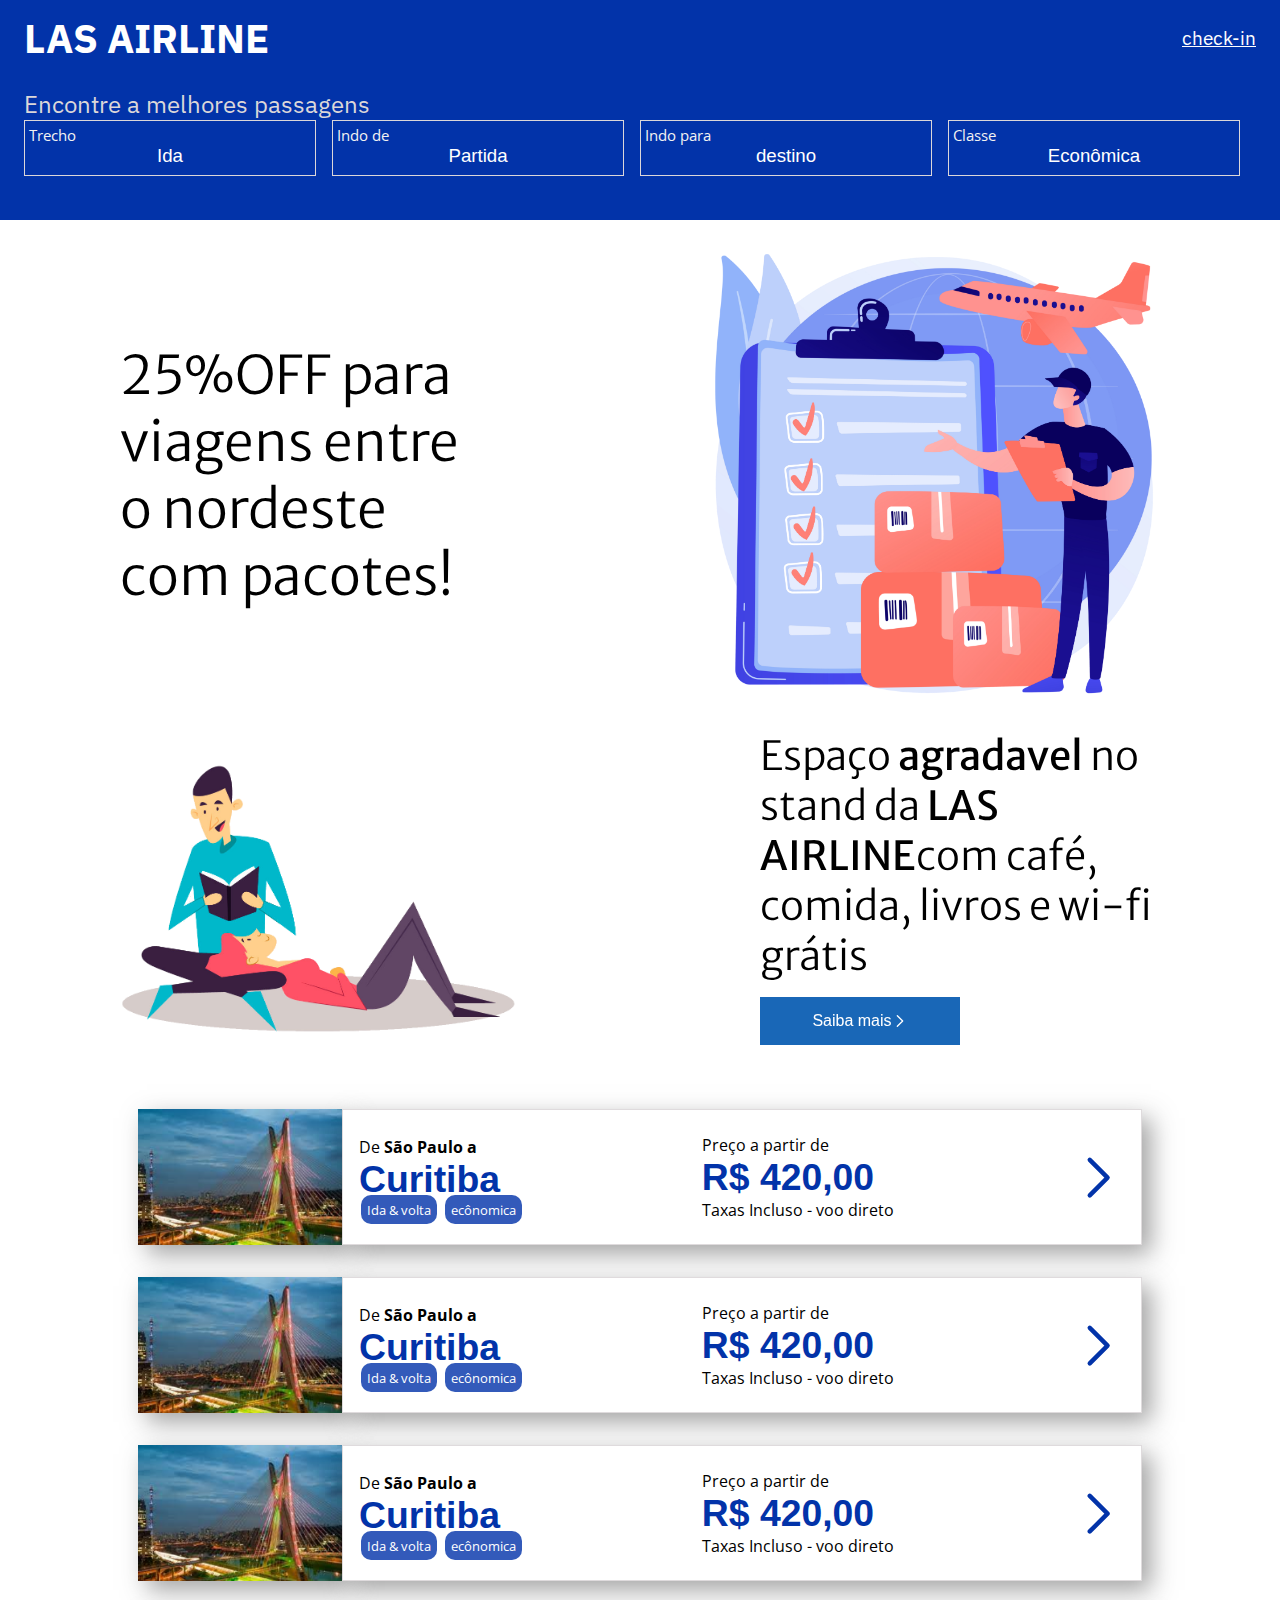
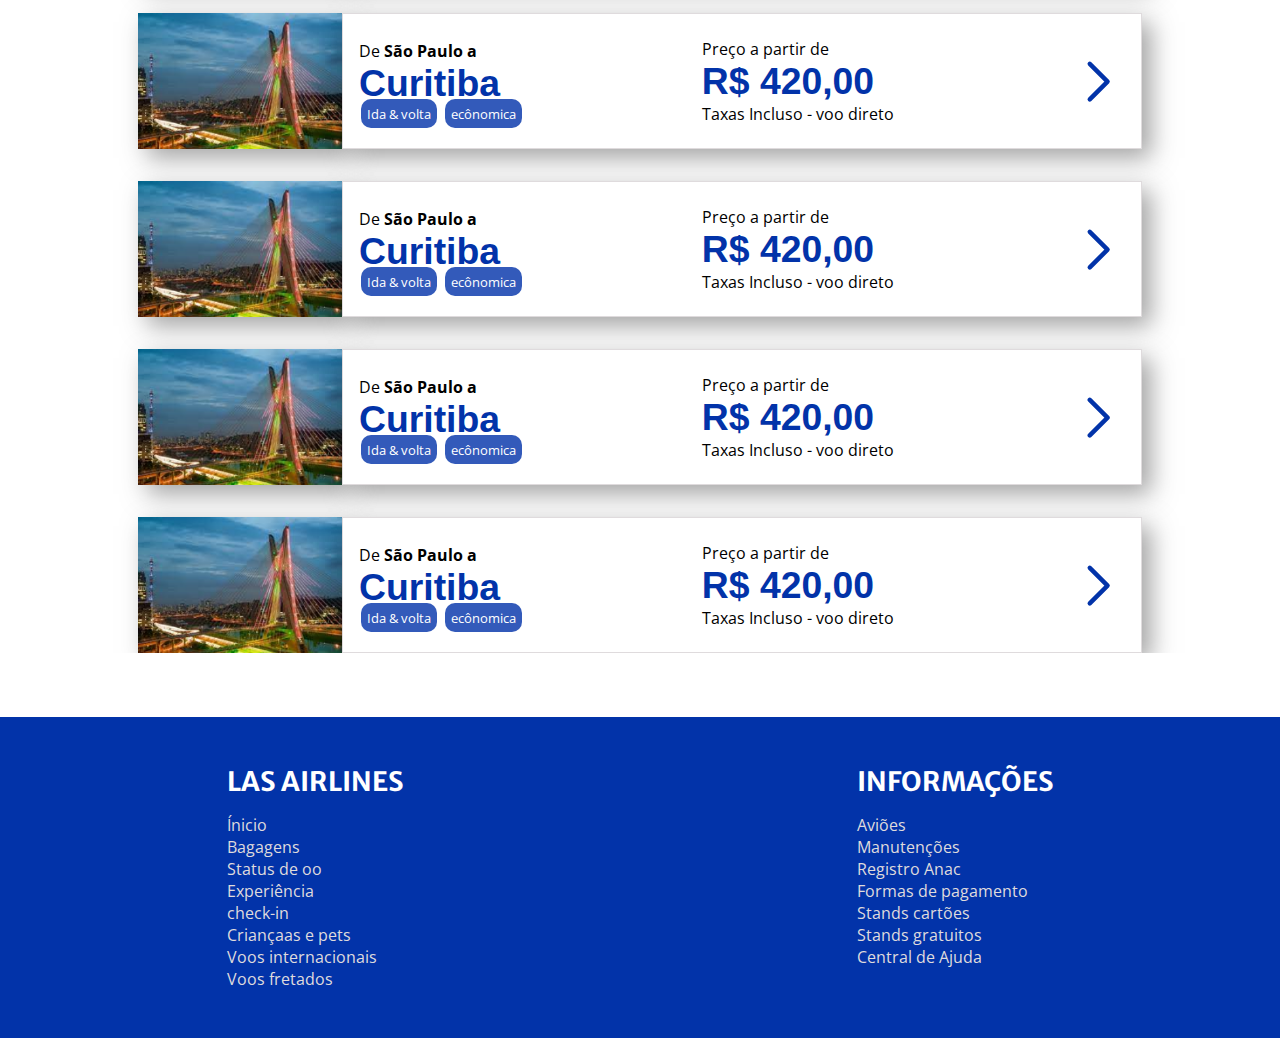
<file: index.html>
<!DOCTYPE html>
<html lang="pt-br">
<head>
	<title>LAS | HOME</title>
	<meta charset="utf-8">
	
	<meta name="viewport" content="width=device-width, initial-scale=1.0">
	<meta name="description" content="AIRLINES, obtenha o conforto e segurença em seus voos!">
	<meta property="og:title" content="AIRLINES | HOME">
	<meta property="og:description" content="AIRLINES, obtenha o conforto e segurença em seus voos!">
	<meta property="og:image" content="caminho do favicon">
	<link rel="icon" type="imagem/png" href="caminho do favicon" />
	<link rel="stylesheet" href="css/style.css">
	
	<link href="https://unpkg.com/aos@2.3.1/dist/aos.css" rel="stylesheet">
	<link rel="stylesheet" href="https://cdnjs.cloudflare.com/ajax/libs/font-awesome/6.0.0-beta3/css/all.min.css" integrity="sha512-Fo3rlrZj/k7ujTnHg4CGR2D7kSs0v4LLanw2qksYuRlEzO+tcaEPQogQ0KaoGN26/zrn20ImR1DfuLWnOo7aBA==" crossorigin="anonymous" referrerpolicy="no-referrer" />
</head>
<body>
	<header>
		<div class="header-p1">
			<h1>LAS AIRLINE</h1>
			<nav>
				<ul>
					<li>
						<a href="#check-in" id="checkin">check-in</a>
					</li>
				</ul>
			</nav>
		</div>

		<div class="header-p2" daata-aos="fade-dowm">
			<h3>Encontre a melhores passagens</h3>

			<form method="POST" action="" id="form-search">
				<label for="Ftrecho">
					<p>Trecho</p>

					<select id="Ftrecho">
						<option>
							Ida
						</option>

						<option>
							Ida e volta
						</option>
					</select>
				</label>
				<label for="fpartida">
					<p>Indo de</p>
					<input type="text" id="fpartida" placeholder="Partida">
				</label>
				<label for="fdestino">
					<p>Indo para</p>
					<input type="text" id="fdestino" placeholder="destino">
				</label>
				<label for="fclasse">
					<p>Classe</p>
					<select id="fclasse">
						<option selected>
							Econômica
						</option>
						<option>
							Executiva
						</option>
						<option>
							Primeira Classe
						</option>
					</select>
				</label>
			</form>
			<div class="passagem-search">
				<div class="passagem-achada">
					<span id="destino-search">
						<h3>de Sao Paulo a</h3>
						<h2>Curitiba</h2>
						<p>Sem conexoes</p>
					</span>
					<span id="preco-search">
						<h3>Preço</h3>
						<h2>R$ 720</h2>
					</span>
					<span id="chevroom-search">
						<svg xmlns="http://www.w3.org/2000/svg" width="24" height="24" viewBox="0 0 24 24" fill="none" stroke="currentColor" stroke-width="2" stroke-linecap="round" stroke-linejoin="round" class="ai ai-ChevronRight right-bottom"><path d="M8 4l8 8-8 8"/></svg>
					</span>
				</div>
				<div class="passagem-achada">
					<span id="destino-search">
						<h3>de Sao Paulo a</h3>
						<h2>Curitiba</h2>
						<p>Sem conexoes</p>
					</span>
					<span id="preco-search">
						<h3>Preço</h3>
						<h2>R$ 720</h2>
					</span>
					<span id="chevroom-search">
						<svg xmlns="http://www.w3.org/2000/svg" width="24" height="24" viewBox="0 0 24 24" fill="none" stroke="currentColor" stroke-width="2" stroke-linecap="round" stroke-linejoin="round" class="ai ai-ChevronRight right-bottom"><path d="M8 4l8 8-8 8"/></svg>
					</span>
				</div>
				
			</div>
			<span class="erro" id="erro-passagem"> <svg xmlns="http://www.w3.org/2000/svg" width="24" height="24" viewBox="0 0 24 24" fill="none" stroke="currentColor" stroke-width="2" stroke-linecap="round" stroke-linejoin="round" class="ai ai-CircleX"><path d="M15 15L9 9m6 0l-6 6"/><circle cx="12" cy="12" r="10"/></svg>Não existe passagem pra este destino/partida.</span>
			</div>
			<div class="checkin" data-aos="fade-dowm">
				<h3>Fazer Check-in</h3>
				<p class="text-checkin">Preencha os dados abaixo para procurar sua passagem:</p>
				<form method="POST" action="">
				<label for="Ftipo">
					<p>Tipo</p>

					<select id="Ftipo">
						<option selected>
							selecione
						</option>
						<option id="t-1">
							Código da reserva
						</option>

						<option id="t-2">
							CPF
						</option>
						<option id="t-3">
							Número Smiles
						</option>
					</select>
				</label>
				<label for="fcodigo">
					<p id="text-codigo">CÓDIGO DA RESERVA</p>
					<input type="number" id="fcodigo" placeholder="Digite o código" mask>
				</label>
				<label for="fpartida">
					<p>Onde parte seu voo?</p>
					<input type="text" id="fpartida" placeholder="Partida">
				</label>
				</form>
				<span class="erro" id="erro-passagem"> <svg xmlns="http://www.w3.org/2000/svg" width="24" height="24" viewBox="0 0 24 24" fill="none" stroke="currentColor" stroke-width="2" stroke-linecap="round" stroke-linejoin="round" class="ai ai-CircleX"><path d="M15 15L9 9m6 0l-6 6"/><circle cx="12" cy="12" r="10"/></svg>Não existe passagem pra este destino/partida.</span>
			</div>
	</header>
	<main>
		<div class="cta1" data-aos="fade-left">
			<div class="text1">
				<h2>
					25%OFF para viagens entre o nordeste com pacotes!
				</h2>
			</div>
			<img src="assets/mudanca.png">
		</div>

		<div class="cta2" data-aos="fade-right">
			<div class="text2">
				<h2>
					Espaço <b>agradavel</b> no stand da <b>LAS AIRLINE</b>com café, comida, livros e wi-fi grátis
				</h2>
				<button>Saiba mais <svg xmlns="http://www.w3.org/2000/svg" width="24" height="24" viewBox="0 0 24 24" fill="none" stroke="currentColor" stroke-width="2" stroke-linecap="round" stroke-linejoin="round" class="ai ai-ChevronRight"><path d="M8 4l8 8-8 8"/></svg></button>
			</div>
				<img src="assets/LER.png">
		</div>

		<div class="passagens">
			<div class="passagem p1-div">
				<img src="assets/sp.png">
				<div class="passagemInfo">
					
					<div class="info">
						<p>De <b>São Paulo a</b></p>
						<h2>Curitiba</h2>
						<div class="infoClasse">
							<p class="trechoInfo">Ida & volta</p>
							<p class="classeInfo">ecônomica</p>
						</div>
					</div>
					<div class="infoPreco">
						<p>Preço a partir de</p>
						<h2>R$ 420,00</h2>
						<p>Taxas Incluso - voo direto</p>
						</div>
						<svg xmlns="http://www.w3.org/2000/svg" width="24" height="24" viewBox="0 0 24 24" fill="none" stroke="currentColor" stroke-width="2" stroke-linecap="round" stroke-linejoin="round" class="ai ai-ChevronRight right-bottom"><path d="M8 4l8 8-8 8"/></svg>
					</div>
				</div>

				<div class="passagem p2-div">
				<img src="assets/sp.png">
					<div class="passagemInfo">
						
						<div class="info">
							<p>De <b>São Paulo a</b></p>
							<h2>Curitiba</h2>
							<div class="infoClasse">
								<p class="trechoInfo">Ida & volta</p>
								<p class="classeInfo">ecônomica</p>
							</div>
						</div>
						<div class="infoPreco">
							<p>Preço a partir de</p>
							<h2>R$ 420,00</h2>
							<p>Taxas Incluso - voo direto</p>
							</div>
							<svg xmlns="http://www.w3.org/2000/svg" width="24" height="24" viewBox="0 0 24 24" fill="none" stroke="currentColor" stroke-width="2" stroke-linecap="round" stroke-linejoin="round" class="ai ai-ChevronRight right-bottom"><path d="M8 4l8 8-8 8"/></svg>
						</div>
					</div>
					<div class="passagem p2-div">
				<img src="assets/sp.png">
					<div class="passagemInfo">
						
						<div class="info">
							<p>De <b>São Paulo a</b></p>
							<h2>Curitiba</h2>
							<div class="infoClasse">
								<p class="trechoInfo">Ida & volta</p>
								<p class="classeInfo">ecônomica</p>
							</div>
						</div>
						<div class="infoPreco">
							<p>Preço a partir de</p>
							<h2>R$ 420,00</h2>
							<p>Taxas Incluso - voo direto</p>
							</div>
							<svg xmlns="http://www.w3.org/2000/svg" width="24" height="24" viewBox="0 0 24 24" fill="none" stroke="currentColor" stroke-width="2" stroke-linecap="round" stroke-linejoin="round" class="ai ai-ChevronRight right-bottom"><path d="M8 4l8 8-8 8"/></svg>
						</div>
					</div>

					<div class="passagem p2-div">
				<img src="assets/sp.png">
					<div class="passagemInfo">
						
						<div class="info">
							<p>De <b>São Paulo a</b></p>
							<h2>Curitiba</h2>
							<div class="infoClasse">
								<p class="trechoInfo">Ida & volta</p>
								<p class="classeInfo">ecônomica</p>
							</div>
						</div>
						<div class="infoPreco">
							<p>Preço a partir de</p>
							<h2>R$ 420,00</h2>
							<p>Taxas Incluso - voo direto</p>
							</div>
							<svg xmlns="http://www.w3.org/2000/svg" width="24" height="24" viewBox="0 0 24 24" fill="none" stroke="currentColor" stroke-width="2" stroke-linecap="round" stroke-linejoin="round" class="ai ai-ChevronRight right-bottom"><path d="M8 4l8 8-8 8"/></svg>
						</div>
					</div>

					<div class="passagem p2-div">
				<img src="assets/sp.png">
					<div class="passagemInfo">
						
						<div class="info">
							<p>De <b>São Paulo a</b></p>
							<h2>Curitiba</h2>
							<div class="infoClasse">
								<p class="trechoInfo">Ida & volta</p>
								<p class="classeInfo">ecônomica</p>
							</div>
						</div>
						<div class="infoPreco">
							<p>Preço a partir de</p>
							<h2>R$ 420,00</h2>
							<p>Taxas Incluso - voo direto</p>
							</div>
							<svg xmlns="http://www.w3.org/2000/svg" width="24" height="24" viewBox="0 0 24 24" fill="none" stroke="currentColor" stroke-width="2" stroke-linecap="round" stroke-linejoin="round" class="ai ai-ChevronRight right-bottom"><path d="M8 4l8 8-8 8"/></svg>
						</div>
					</div>
					<div class="passagem p2-div">
				<img src="assets/sp.png">
					<div class="passagemInfo">
						
						<div class="info">
							<p>De <b>São Paulo a</b></p>
							<h2>Curitiba</h2>
							<div class="infoClasse">
								<p class="trechoInfo">Ida & volta</p>
								<p class="classeInfo">ecônomica</p>
							</div>
						</div>
						<div class="infoPreco">
							<p>Preço a partir de</p>
							<h2>R$ 420,00</h2>
							<p>Taxas Incluso - voo direto</p>
							</div>
							<svg xmlns="http://www.w3.org/2000/svg" width="24" height="24" viewBox="0 0 24 24" fill="none" stroke="currentColor" stroke-width="2" stroke-linecap="round" stroke-linejoin="round" class="ai ai-ChevronRight right-bottom"><path d="M8 4l8 8-8 8"/></svg>
						</div>
					</div>
					<div class="passagem p2-div">
				<img src="assets/sp.png">
					<div class="passagemInfo">
						
						<div class="info">
							<p>De <b>São Paulo a</b></p>
							<h2>Curitiba</h2>
							<div class="infoClasse">
								<p class="trechoInfo">Ida & volta</p>
								<p class="classeInfo">ecônomica</p>
							</div>
						</div>
						<div class="infoPreco">
							<p>Preço a partir de</p>
							<h2>R$ 420,00</h2>
							<p>Taxas Incluso - voo direto</p>
							</div>
							<svg xmlns="http://www.w3.org/2000/svg" width="24" height="24" viewBox="0 0 24 24" fill="none" stroke="currentColor" stroke-width="2" stroke-linecap="round" stroke-linejoin="round" class="ai ai-ChevronRight right-bottom"><path d="M8 4l8 8-8 8"/></svg>
						</div>
					</div>
				</div>

				</div>

				</div>




				</div>
				</div>

				</div>
			</div>

		</div>
	</main>
	<footer>
		<div class="airlines">
			<h2>LAS AIRLINES</h2>
			<nav>
				<ul>
					<li>
						<a href="#">Ínicio</a>
					</li>
					<li>

						<a href="#">Bagagens</a>

					</li>
					<li>

						<a href="#">Status de oo</a>

					</li>
					<li>

						<a href="#">Experiência</a>

					</li>
					<li>

						<a href="#">check-in</a>

					</li>
					<li>

						<a href="#">Criançaas e pets</a>

					</li>
					<li>

						<a href="#">Voos internacionais</a>

					</li>
					<li>

						<a href="#">Voos fretados</a>
					</li>
				</ul>
			</nav>
		</div>
		<div class="informacoes">
			<h2>INFORMAÇÕES</h2>
			<nav>
				<ul>
					<li>
						<a href="#">Aviões</a>
					</li>
					<li>

						<a href="#">Manutenções</a>

					</li>
					<li>

						<a href="#">Registro Anac</a>

					</li>
					<li>

						<a href="#">Formas de pagamento</a>

					</li>
					<li>

						<a href="#">Stands cartões</a>

					</li>
					<li>

						<a href="#">Stands gratuitos</a>

					</li>
					<li>

						<a href="#">Central de Ajuda</a>

					</li>

				</ul>
			</nav>
		</div>

	</footer>
<script src="https://code.jquery.com/jquery-3.6.0.min.js"></script>
<script src="https://unpkg.com/aos@2.3.1/dist/aos.js"></script>
<script src="js/jquery.js"></script>
<script src="js/main.js"></script>
</body>
</html>
</file>
<file: css/style.css>
@import url('https://fonts.googleapis.com/css2?family=IBM+Plex+Sans:ital,wght@0,100;0,200;0,300;0,400;0,500;0,600;0,700;1,100;1,200;1,300;1,400;1,500;1,600;1,700&family=Merriweather+Sans:ital,wght@0,300;0,400;0,500;0,600;0,700;0,800;1,300;1,400;1,500;1,600;1,700;1,800&family=Open+Sans:ital,wght@0,300;0,400;0,500;0,600;0,700;0,800;1,300;1,400;1,500;1,600;1,700;1,800&display=swap');

*{
    margin: 0;
    padding: 0;
    box-sizing: border-box;
    user-select: none;
    user-zoom: none;
    -moz-user-select: none;
	-webkit-user-drag: none;
	-webkit-user-select: none;
	-ms-user-select: none;
	list-style: none;
	text-decoration: none;
}
html,
body,
*{
	scroll-behavior: smooth;
}
body{
	overflow-x: hidden;
	overflow-y: scroll;
	display: flex;
	flex-direction: column;
}
body::-webkit-scrollbar{
	width: 0;
}
header {
	width: 100%;
	background: #0233A9;
	padding: .75rem  1.5rem;
}
header .header-p1{
	display: flex;
	justify-content: space-between;
	align-items: center;
	flex-wrap: nowrap;

	margin-bottom: 1.5rem;
}
header .header-p1 h1 {
	font-family: 'IBM Plex Sans', sans-serif;
	font-size: 30pt;
	color: #FFF;
}
header .header-p1 nav ul li a{
	font-family: 'IBM Plex Sans', sans-serif;
	font-size: 14pt;
	color: #FFF;
	text-decoration: underline;
}
header .header-p2 {
	margin-bottom: 2rem;
}
header .header-p2 h3 {
	font-family: 'IBM Plex Sans', sans-serif;
	font-weight: 400;
	font-size: 18pt;
	color: #dbd7d9;
}
header .header-p2 form {
	display: flex;
	justify-content: space-around;
	align-items: center;
	margin: 0 0 2rem 0;
}
header .header-p2 form label {
	font-family: 'Open Sans', sans-serif;
	font-size: 11pt;
	border: 1px solid #dbd7d9;
	color: #f3f2f2;
	width: 100%;
	height: 3.5rem;
	padding: .25rem;
	margin: 0 1rem 0 0;
}
header .header-p2 form label input,
header .header-p2 form label select {
	border: none;
	background: transparent;
	width: 100%;
	text-align: center;
	color: #fff;
	font-size: 14pt;
	appearance: none;
}
header .header-p2 form label select option {
	width: 100%;
	background: transparent;
	border: none;
	color: #05080b;
}
header .checkin {
	margin-bottom: 2rem;
	display: none;
}
header .checkin-on { display: block; }
header .checkin h3 {
	font-family: 'IBM Plex Sans', sans-serif;
	font-weight: 400;
	font-size: 18pt;
	color: #dbd7d9;
}
header .checkin .text-checkin {
	font-family: 'IBM Plex Sans', sans-serif;
	font-weight: 200;
	font-size: 12pt;
	color: #fff;
	margin: 0 0 1rem;
}
header .checkin form {
	display: flex;
	justify-content: space-around;
	align-items: center;
	margin-bottom: 2rem;
}
header .checkin form label {
	font-family: 'Open Sans', sans-serif;
	font-size: 11pt;
	border: 1px solid #dbd7d9;
	color: #f3f2f2;
	width: 100%;
	height: 3.5rem;
	padding: .35rem;
	margin: 0 1rem 0 0;
}
header .checkin form label input,
header .checkin form label select {
	border: none;
	background: transparent;
	width: 100%;
	text-align: center;
	color: #fff;
	font-size: 14pt;
	  appearance: none;
  background-image: none;
    -webkit-appearance: none;
    -moz-appearance: none;
}
header .checkin form label select option {
	width: 100%;
	background: #;
	color: #05080b;
	appearance: none;
    background-image: none;
}

header .erro {
	padding: .5rem;
	background: #f1142e;
	color: #FFF;

	position: relative;

	font-family: 'Open Sans', sans-serif;
	font-size: 11pt;

	border-radius: 7px;
	width: 25rem;
	display: none;
	justify-content: flex-start;
	align-items: center;
	gap: 10px;

}
header .passagem-search {
	display: none;
	grid-template-columns: repeat(2, 20rem);
	grid-column-gap: 15rem;
	grid-row-gap: 15px;
	justify-content: center;
	justify-items: center;
}
header .search-on-grid {display: grid;}
header .passagem-search .passagem-achada {
	display: flex;
	justify-content: space-between;
	align-items: center;
	width: 32.5rem;
	height: 5rem;
	padding: 1rem;
	background: #fff;
}
header .passagem-search .passagem-achada h2{
	font-family: Arial, Helvetica, sans-serif;
	color: #0233A9;
}
header .passagem-search .passagem-achada h3{
	font-family: Arial, Helvetica, sans-serif;
	color: #14212b;
	font-size: 12pt;
}
header .passagem-search .passagem-achada p{
	font-family: Arial, Helvetica, sans-serif;
	color: #14212b;
	font-size: 10pt;
}
header .passagem-search .passagem-achada svg{
	width: 35px;
	height: 35px;
	color: #0233A9;
	cursor: pointer;
}

main .cta1 {
	display: flex;
	justify-content: space-around;
	align-items: center;

	margin-top: 2rem;
}
main .cta1 .text1 {
	width: 350px;
}
main .cta1 .text1 h2 {
	text-align: left;
	font-size: 40pt;
	font-family: 'Merriweather Sans', sans-serif;
	font-weight: 200;
}
main .cta1 img {transform: scale3d(-1); width: 450px; -webkit-transform: scaleX(-1);}

main .cta2 {
	display: flex;
	justify-content: space-around;
	align-items: center;
	flex-direction: row-reverse;
	
	margin-top: 2rem;

}
main .cta2 .text2 {
	width: 400px;
}
main .cta2 .text2 h2 {
	text-align: left;
	font-size: 30pt;
	font-family: 'Merriweather Sans', sans-serif;
	font-weight: 200;
}
main .cta2 .text2 button {
	width: 12.5rem;
	height: 3rem;
	background: #1967b7;
	border: 2px solid #1967b7;

	display: flex;
	justify-content: center;
	align-items: center;
	padding: .25rem .5rem;
	margin: 1rem 0;

	cursor: pointer;
	color: #FFF;
	font-size: 12pt;
}
main .cta2 .text2 button svg {
	width: 12pt;
	height: 12pt;
}
main .cta2 img{width: 400px;}
main .cta2 .text2 button:hover {
	background: #0056a4;
	transition: .25s;
}
main .passagens {
	overflow: hidden;
}
main .passagens .passagem {
	display: flex;
	justify-content: center;
	align-items: center;

	position: relative;
}
main .passagens .p1-div {margin: 3rem 0 0 0;}
main .passagens .p2-div {margin: 2rem 0 0 0;}

main .passagens .passagem img {
	height: 8.5rem;
	border-radius: 0 0;
	box-shadow: 9px 9px 23px 0px rgba(71,71,71,0.5);
 	z-index: 1;
}

main .passagens .passagem .passagemInfo {
	display: flex;
	justify-content: space-between;
	align-items: center;
	z-index: 2;
/*	background: #DFDBDD;
*/	
	border: 1px solid #DFDBDD;
	background: #FFF; /* fallback color if gradients are not supported*/ 
	box-shadow: 9px 9px 23px 0px rgba(71,71,71,0.5);

	height: 8.5rem;
	width: 50rem;
	padding: .15rem 1rem;
}
main .passagens .passagem .passagemInfo p{
	font-size: 12pt;
	font-family: 'Open Sans', sans-serif;
}
main .passagens .passagem .passagemInfo h2{
	font-size: 28pt;
	font-family: 'IBM Plex Sans4', sans-serif;
	color: #0233A9;
}
main .passagens .passagem .passagemInfo .infoClasse p{
	display: inline;
	background: #0233A9ce;
	color: #fff;
	padding: .35rem;
	border-radius: 10px;
	font-family: 'Open Sans', sans-serif;
	font-size: 10pt;
	margin: .5rem .15rem 0 .15rem;
}
main .passagens .passagem .passagemInfo .ai-ChevronRight {
	background: transparent;
	width: 40pt;
	height: 40pt;
	cursor: pointer;
	color: #0233A9;
}

footer {
	margin-top: 4rem;
	display: flex;
	justify-content: space-around;
	align-items: flex-start;
	width: 100%;
	/*height: 30rem;*/
	padding: 3rem 0;
	background: #0233A9;
}

footer div h2 {
	font-family: 'Merriweather Sans', sans-serif;
	color: #fff;
	font-size: 20pt;
	margin: 0 0 1rem;
} 
footer div nav ul li a {
	font-family: 'Open Sans', sans-serif;
	font-size: 12pt;
	color: #DFDBDD;
	margin: 1rem 0;
}
footer div nav ul li a:hover{
	text-decoration: underline;
	filter: brightness(80%);
}
input:focus,
select:focus,
option:focus,
button:focus { outline: none; }
::placeholder{color: #fff;}

select::-ms-expand {
  display: none;
}
input[type=number]::-webkit-inner-spin-button { 
    -webkit-appearance: none;
    
}
input[type=number] { 
   -moz-appearance: textfield;
   appearance: textfield;

}
.open-sans { font-family: 'Open Sans', sans-serif; }
.ibm-sans { font-family: 'IBM Plex Sans', sans-serif; }
.merriw { font-family: 'Merriweather Sans', sans-serif; }

@media screen and (max-width: 600px) {
	header {
		width: 100%;
		background: #0233A9;
		padding: .75rem  1.5rem;
	}
	header .header-p1{
		display: flex;
		justify-content: space-between;
		align-items: center;
		flex-wrap: nowrap;

		margin-bottom: 1.5rem;
	}
	header .header-p1 h1 {
		font-family: 'IBM Plex Sans', sans-serif;
		font-size: 30pt;
		color: #FFF;
	}
	header .header-p1 nav ul li a{
		font-family: 'IBM Plex Sans', sans-serif;
		font-size: 14pt;
		color: #FFF;
		text-decoration: underline;
	}
	header .header-p2 {
		margin: 0 auto 2rem auto;
	}
	header .header-p2 h3 {
		font-family: 'IBM Plex Sans', sans-serif;
		font-weight: 400;
		font-size: 15pt;
		color: #dbd7d9;
	}
	header .header-p2 form {
		display: flex;
		justify-content: center;
		align-items: center;
		flex-direction: column;
		gap: 10px 0;
	}
	header .header-p2 form label {
		font-family: 'Open Sans', sans-serif;
		font-size: 11pt;
		border: 1px solid #dbd7d9;
		color: #f3f2f2;
		width: 100%;
		height: 3.75rem;
		padding: .5rem;
		margin: 0 auto;
	}
	header .header-p2 form label input,
	header .header-p2 form label select {
		border: none;
		background: transparent;
		width: 100%;
		text-align: center;
		color: #fff;
		font-size: 14pt;
		appearance: none;
	}
	header .header-p2 form label select option {
		width: 100%;
		background: transparent;
		border: none;
		color: #05080b;
	}
	header .checkin {
		margin-bottom: 2rem;
		display: none;
	}
	header .checkin-on { display: block; }
	header .checkin h3 {
		font-family: 'IBM Plex Sans', sans-serif;
		font-weight: 400;
		font-size: 18pt;
		color: #dbd7d9;
	}
	header .checkin .text-checkin {
		font-family: 'IBM Plex Sans', sans-serif;
		font-weight: 200;
		font-size: 12pt;
		color: #fff;
		margin: 0 0 1rem;
	}
	header .checkin form {
		display: flex;
		justify-content: center;
		align-items: center;
		flex-direction: column;
		margin-bottom: 2rem;
	}
	header .checkin form label {
		font-family: 'Open Sans', sans-serif;
		font-size: 11pt;
		border: 1px solid #dbd7d9;
		color: #f3f2f2;
		width: 100%;
		height: 4rem;
		padding: .5rem;
		margin: .25rem 1rem 0 0;
	}
	header .checkin form label input,
	header .checkin form label select {
		border: none;
		background: transparent;
		width: 100%;
		text-align: center;
		color: #fff;
		font-size: 14pt;
		  appearance: none;
	  background-image: none;
	    -webkit-appearance: none;
	    -moz-appearance: none;
	}
	header .checkin form label select option {
		width: 100%;
		background: #;
		color: #05080b;
		appearance: none;
	    background-image: none;
	}

	header .erro {
		padding: .5rem;
		background: #f1142e;
		color: #FFF;

		position: relative;

		font-family: 'Open Sans', sans-serif;
		font-size: 12pt;

		border-radius: 7px;
		width:100%;
		display: none;
		justify-content: flex-start;
		align-items: center;
		margin-top: .5rem;
		gap: 10px;

	}
	header .passagem-search {
		display: none;
		justify-content: center;
		align-items: center;
		flex-direction: column;

	}
	header .search-on-grid {display: grid;}
	header .passagem-search .passagem-achada {
		display: flex;
		justify-content: space-between;
		align-items: center;
		width: 100%;
		height: 5rem;
		padding: 1rem;
		background: #fff;
	}
	header .passagem-search .passagem-achada h2{
		font-family: Arial, Helvetica, sans-serif;
		color: #0233A9;
	}
	header .passagem-search .passagem-achada h3{
		font-family: Arial, Helvetica, sans-serif;
		color: #14212b;
		font-size: 12pt;
	}
	header .passagem-search .passagem-achada p{
		font-family: Arial, Helvetica, sans-serif;
		color: #14212b;
		font-size: 10pt;
	}
	header .passagem-search .passagem-achada svg{
		width: 35px;
		height: 35px;
		color: #0233A9;
		cursor: pointer;
	}

	main .cta1 {
		display: flex;
		justify-content: space-around;
		align-items: center;

		margin-top: 2rem;
		padding: 1rem;
	}
	main .cta1 .text1 {
		width: 230px;
	}
	main .cta1 .text1 h2 {
		text-align: left;
		font-size: 35pt;
		font-family: 'Merriweather Sans', sans-serif;
		font-weight: 200;
	}
	main .cta1 img {transform: scale3d(-1); width: 250px; -webkit-transform: scaleX(-1);}

	main .cta2 {
		display: flex;
		justify-content: space-around;
		align-items: center;
		flex-direction: row-reverse;
		
		margin-top: 2rem;
		padding: 1rem;

	}
	main .cta2 .text2 {
		width: 230px;
	}
	main .cta2 .text2 h2 {
		text-align: left;
		font-size: 25pt;
		font-family: 'Merriweather Sans', sans-serif;
		font-weight: 200;
	}
	main .cta2 .text2 button {
		width: 12.5rem;
		height: 3rem;
		background: #1967b7;
		border: 2px solid #1967b7;

		display: flex;
		justify-content: center;
		align-items: center;
		padding: .25rem .5rem;
		margin: 1rem 0;

		cursor: pointer;
		color: #FFF;
		font-size: 12pt;
	}
	main .cta2 .text2 button svg {
		width: 12pt;
		height: 12pt;
	}
	main .cta2 img{width: 250px;}
	main .cta2 .text2 button:hover {
		background: #0056a4;
		transition: .25s;
	}
	main .passagens {
		overflow: hidden;
	}
	main .passagens .passagem {
		display: flex;
		justify-content: center;
		align-items: center;

		position: relative;
	}
	main .passagens .p1-div {margin: 3rem 0 0 0;}
	main .passagens .p2-div {margin: 2rem 0 0 0;}

	main .passagens .passagem img {
		height: 5.5rem;
		border-radius: 0 0;
		box-shadow: 9px 9px 23px 0px rgba(71,71,71,0.5);
	 	z-index: 1;
	 	display: none;
	}

	main .passagens .passagem .passagemInfo {
		display: flex;
		justify-content: space-between;
		align-items: center;
		z-index: 2;
	/*	background: #DFDBDD;
	*/	
		border: 1px solid #DFDBDD;
		background: #FFF; /* fallback color if gradients are not supported*/ 
		box-shadow: 9px 9px 23px 0px rgba(71,71,71,0.5);

		height: 10rem;
		width: 95%;
		padding: .15rem 1rem;
	}
	main .passagens .passagem .passagemInfo p{
		font-size: 12pt;
		font-family: 'Open Sans', sans-serif;
	}
	main .passagens .passagem .passagemInfo h2{
		font-size: 25pt;
		font-family: 'IBM Plex Sans4', sans-serif;
		color: #0233A9;
	}
	main .passagens .passagem .passagemInfo .infoClasse p{
		display: inline;
		background: #0233A9ce;
		color: #fff;
		padding: .35rem;
		border-radius: 10px;
		font-family: 'Open Sans', sans-serif;
		font-size: 10pt;
		margin: .5rem .15rem 0 .15rem;
	}
	main .passagens .passagem .passagemInfo .ai-ChevronRight {
		background: transparent;
		width: 40pt;
		height: 40pt;
		cursor: pointer;
		color: #0233A9;
	}

	footer {
		margin-top: 4rem;
		display: flex;
		justify-content: space-around;
		align-items: flex-start;
		width: 100%;
		/*height: 30rem;*/
		padding: 3rem 0;
		background: #0233A9;
	}

	footer div h2 {
		font-family: 'Merriweather Sans', sans-serif;
		color: #fff;
		font-size: 20pt;
		margin: 0 0 1rem;
	} 
	footer div nav ul li a {
		font-family: 'Open Sans', sans-serif;
		font-size: 12pt;
		color: #DFDBDD;
		margin: 1rem 0;
	}
	footer div nav ul li a:hover{
		text-decoration: underline;
		filter: brightness(80%);
	}
	input:focus,
	select:focus,
	option:focus,
	button:focus { outline: none; }
	::placeholder{color: #fff;}

	select::-ms-expand {
	  display: none;
	}
	input[type=number]::-webkit-inner-spin-button { 
	    -webkit-appearance: none;
	    
	}
	input[type=number] { 
	   -moz-appearance: textfield;
	   appearance: textfield;

	}
}







@media (min-width: 600px) and (max-width: 920px) {
	header {
		width: 100%;
		background: #0233A9;
		padding: .75rem  1.5rem;
	}
	header .header-p1{
		display: flex;
		justify-content: space-between;
		align-items: center;
		flex-wrap: nowrap;

		margin-bottom: 1.5rem;
	}
	header .header-p1 h1 {
		font-family: 'IBM Plex Sans', sans-serif;
		font-size: 30pt;
		color: #FFF;
	}
	header .header-p1 nav ul li a{
		font-family: 'IBM Plex Sans', sans-serif;
		font-size: 14pt;
		color: #FFF;
		text-decoration: underline;
	}
	header .header-p2 {
		margin: 0 auto 2rem auto;
	}
	header .header-p2 h3 {
		font-family: 'IBM Plex Sans', sans-serif;
		font-weight: 400;
		font-size: 15pt;
		color: #dbd7d9;
	}
	header .header-p2 form {
		display: flex;
		justify-content: center;
		align-items: center;
		flex-direction: column;
		gap: 10px 0;
	}
	header .header-p2 form label {
		font-family: 'Open Sans', sans-serif;
		font-size: 11pt;
		border: 1px solid #dbd7d9;
		color: #f3f2f2;
		width: 100%;
		height: 3.75rem;
		padding: .5rem;
		margin: 0 auto;
	}
	header .header-p2 form label input,
	header .header-p2 form label select {
		border: none;
		background: transparent;
		width: 100%;
		text-align: center;
		color: #fff;
		font-size: 14pt;
		appearance: none;
	}
	header .header-p2 form label select option {
		width: 100%;
		background: transparent;
		border: none;
		color: #05080b;
	}
	header .checkin {
		margin-bottom: 2rem;
		display: none;
	}
	header .checkin-on { display: block; }
	header .checkin h3 {
		font-family: 'IBM Plex Sans', sans-serif;
		font-weight: 400;
		font-size: 18pt;
		color: #dbd7d9;
	}
	header .checkin .text-checkin {
		font-family: 'IBM Plex Sans', sans-serif;
		font-weight: 200;
		font-size: 12pt;
		color: #fff;
		margin: 0 0 1rem;
	}
	header .checkin form {
		display: flex;
		justify-content: center;
		align-items: center;
		flex-direction: column;
		margin-bottom: 2rem;
	}
	header .checkin form label {
		font-family: 'Open Sans', sans-serif;
		font-size: 11pt;
		border: 1px solid #dbd7d9;
		color: #f3f2f2;
		width: 100%;
		height: 4rem;
		padding: .5rem;
		margin: .25rem 1rem 0 0;
	}
	header .checkin form label input,
	header .checkin form label select {
		border: none;
		background: transparent;
		width: 100%;
		text-align: center;
		color: #fff;
		font-size: 14pt;
		  appearance: none;
	  background-image: none;
	    -webkit-appearance: none;
	    -moz-appearance: none;
	}
	header .checkin form label select option {
		width: 100%;
		background: #;
		color: #05080b;
		appearance: none;
	    background-image: none;
	}

	header .erro {
		padding: .5rem;
		background: #f1142e;
		color: #FFF;

		position: relative;

		font-family: 'Open Sans', sans-serif;
		font-size: 12pt;

		border-radius: 7px;
		width:100%;
		display: none;
		justify-content: flex-start;
		align-items: center;
		margin-top: .5rem;
		gap: 10px;

	}
	header .passagem-search {
		display: none;
		justify-content: center;
		align-items: center;
		flex-direction: column;

	}
	header .search-on-grid {display: flex;}
	header .passagem-search .passagem-achada {
		display: flex;
		justify-content: space-between;
		align-items: center;
		width: 100%;
		height: 5rem;
		padding: 1rem;
		background: #fff;
	}
	header .passagem-search .passagem-achada h2{
		font-family: Arial, Helvetica, sans-serif;
		color: #0233A9;
	}
	header .passagem-search .passagem-achada h3{
		font-family: Arial, Helvetica, sans-serif;
		color: #14212b;
		font-size: 12pt;
	}
	header .passagem-search .passagem-achada p{
		font-family: Arial, Helvetica, sans-serif;
		color: #14212b;
		font-size: 10pt;
	}
	header .passagem-search .passagem-achada svg{
		width: 35px;
		height: 35px;
		color: #0233A9;
		cursor: pointer;
	}

	main .cta1 {
		display: flex;
		justify-content: space-around;
		align-items: center;

		margin-top: 2rem;
		padding: 1rem;
	}
	main .cta1 .text1 {
		width: 300px;
	}
	main .cta1 .text1 h2 {
		text-align: left;
		font-size: 35pt;
		font-family: 'Merriweather Sans', sans-serif;
		font-weight: 200;
	}
	main .cta1 img {transform: scale3d(-1); width: 250px; -webkit-transform: scaleX(-1);}

	main .cta2 {
		display: flex;
		justify-content: space-around;
		align-items: center;
		flex-direction: row-reverse;
		
		margin-top: 2rem;
		padding: 1rem;

	}
	main .cta2 .text2 {
		width: 275px;
	}
	main .cta2 .text2 h2 {
		text-align: left;
		font-size: 25pt;
		font-family: 'Merriweather Sans', sans-serif;
		font-weight: 200;
	}
	main .cta2 .text2 button {
		width: 12.5rem;
		height: 3rem;
		background: #1967b7;
		border: 2px solid #1967b7;

		display: flex;
		justify-content: center;
		align-items: center;
		padding: .25rem .5rem;
		margin: 1rem 0;

		cursor: pointer;
		color: #FFF;
		font-size: 12pt;
	}
	main .cta2 .text2 button svg {
		width: 12pt;
		height: 12pt;
	}
	main .cta2 img{width: 300px;}
	main .cta2 .text2 button:hover {
		background: #0056a4;
		transition: .25s;
	}
	main .passagens {
		overflow: hidden;
	}
	main .passagens .passagem {
		display: flex;
		justify-content: center;
		align-items: center;

		position: relative;
	}
	main .passagens .p1-div {margin: 3rem 0 0 0;}
	main .passagens .p2-div {margin: 2rem 0 0 0;}

	main .passagens .passagem img {
		height: 5.5rem;
		border-radius: 0 0;
		box-shadow: 9px 9px 23px 0px rgba(71,71,71,0.5);
	 	z-index: 1;
	 	display: none;
	}

	main .passagens .passagem .passagemInfo {
		display: flex;
		justify-content: space-between;
		align-items: center;
		z-index: 2;
	/*	background: #DFDBDD;
	*/	
		border: 1px solid #DFDBDD;
		background: #FFF; /* fallback color if gradients are not supported*/ 
		box-shadow: 9px 9px 23px 0px rgba(71,71,71,0.5);

		height: 10rem;
		width: 95%;
		padding: .15rem 1rem;
	}
	main .passagens .passagem .passagemInfo p{
		font-size: 12pt;
		font-family: 'Open Sans', sans-serif;
	}
	main .passagens .passagem .passagemInfo h2{
		font-size: 25pt;
		font-family: 'IBM Plex Sans4', sans-serif;
		color: #0233A9;
	}
	main .passagens .passagem .passagemInfo .infoClasse p{
		display: inline;
		background: #0233A9ce;
		color: #fff;
		padding: .35rem;
		border-radius: 10px;
		font-family: 'Open Sans', sans-serif;
		font-size: 10pt;
		margin: .5rem .15rem 0 .15rem;
	}
	main .passagens .passagem .passagemInfo .ai-ChevronRight {
		background: transparent;
		width: 40pt;
		height: 40pt;
		cursor: pointer;
		color: #0233A9;
	}

	footer {
		margin-top: 4rem;
		display: flex;
		justify-content: space-around;
		align-items: flex-start;
		width: 100%;
		/*height: 30rem;*/
		padding: 3rem 0;
		background: #0233A9;
	}

	footer div h2 {
		font-family: 'Merriweather Sans', sans-serif;
		color: #fff;
		font-size: 20pt;
		margin: 0 0 1rem;
	} 
	footer div nav ul li a {
		font-family: 'Open Sans', sans-serif;
		font-size: 12pt;
		color: #DFDBDD;
		margin: 1rem 0;
	}
	footer div nav ul li a:hover{
		text-decoration: underline;
		filter: brightness(80%);
	}
	input:focus,
	select:focus,
	option:focus,
	button:focus { outline: none; }
	::placeholder{color: #fff;}

	select::-ms-expand {
	  display: none;
	}
	input[type=number]::-webkit-inner-spin-button { 
	    -webkit-appearance: none;
	    
	}
	input[type=number] { 
	   -moz-appearance: textfield;
	   appearance: textfield;

	}
}
</file>
